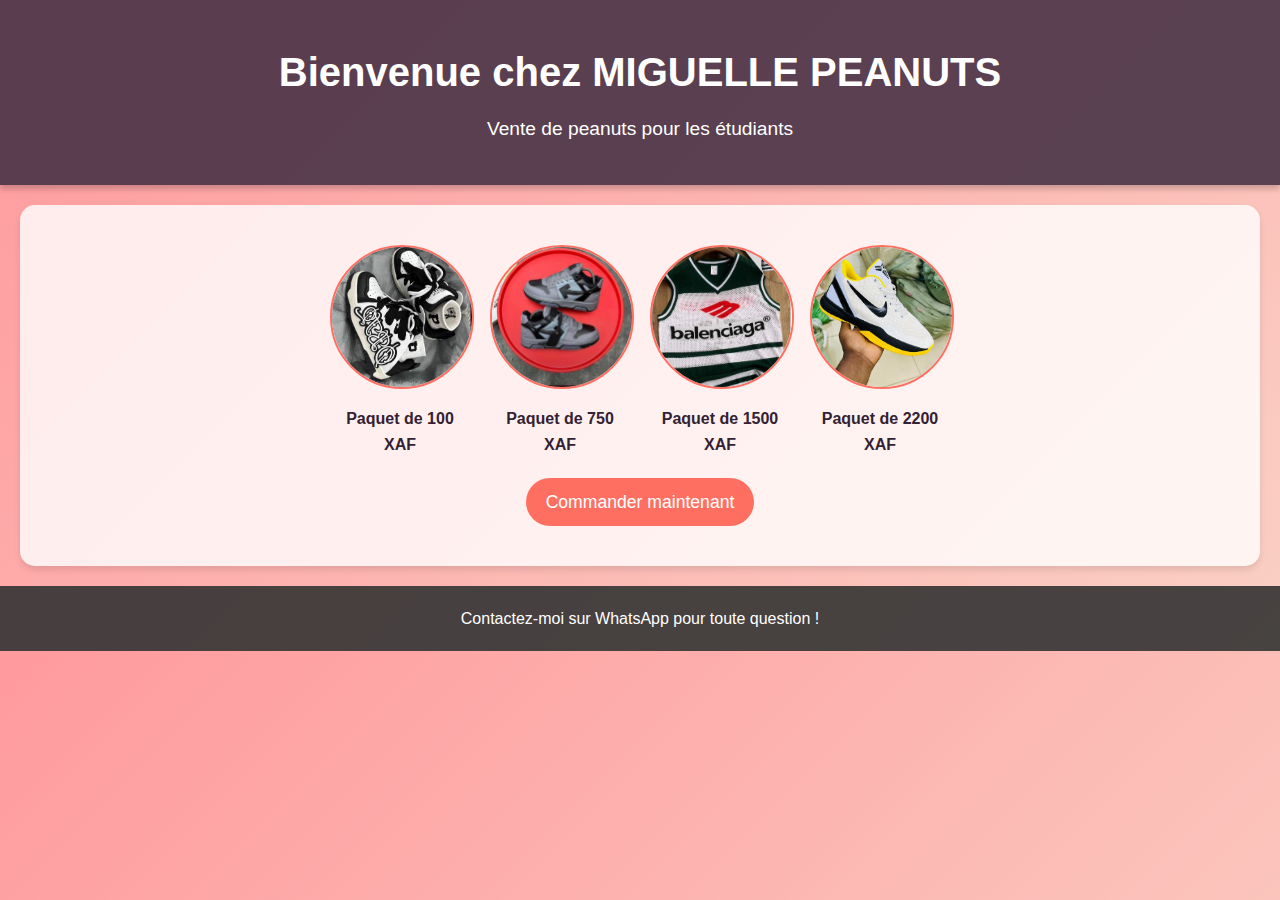
<file: index.html>
<!DOCTYPE html>
<html lang="fr">
<head>
  <meta charset="UTF-8">
  <meta name="viewport" content="width=device-width, initial-scale=1.0">
  <meta property="og:title" content="Vente de peanuts - Acceuil">
<meta property="og:description" content="Courte description de ton site">
<meta property="og:image" content="https://github.com/maelmoi/miguelle_cacahuete/blob/main/IMG-20240626-WA0036.jpg?raw=true">
<!-- <meta property="og:url" content="https://ton-site.com"> -->
<meta property="og:type" content="website">
  <title>Vente de Peanuts - Accueil</title>
  <link rel="stylesheet" href="styles.css">
</head>
<body>
  <header>
    <h1>Bienvenue chez MIGUELLE PEANUTS</h1>
    <p>Vente de peanuts pour les étudiants </p>
  </header>

  <section id="presentation">
    <div class="produits-container">
      <div class="produit-cercle" data-prix="100">
        <img src="num1.jpg" alt="Paquet de 100 XAF">
        <p>Paquet de 100 XAF</p>
      </div>
      <div class="produit-cercle" data-prix="750">
        <img src="IMG-20240626-WA0007.jpg" alt="Paquet de 750 XAF">
        <p>Paquet de 750 XAF</p>
      </div>
      <div class="produit-cercle" data-prix="1500">
        <img src="IMG-20240626-WA0036.jpg" alt="Paquet de 1500 XAF">
        <p>Paquet de 1500 XAF</p>
      </div>
      <div class="produit-cercle" data-prix="2200">
        <img src="nu2.jpg" alt="Paquet de 2200 XAF">
        <p>Paquet de 2200 XAF</p>
      </div>
    </div>
    <a href="commander.html" class="btn" >Commander maintenant</a>
  </section>

  <footer>
    <p>Contactez-moi sur WhatsApp pour toute question !</p>
  </footer>
</body>
</html>
</file>
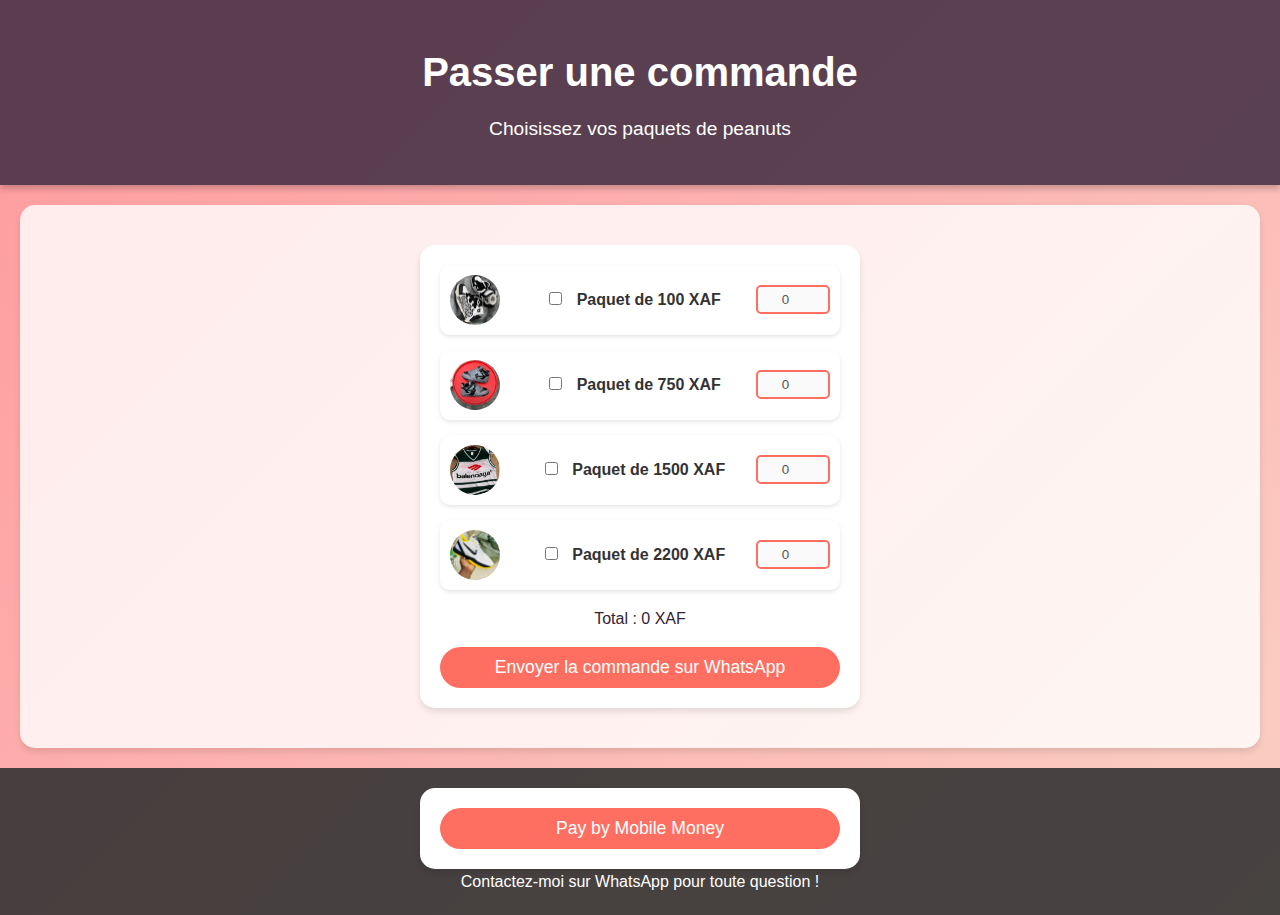
<file: commander.html>
<!DOCTYPE html>
<html lang="fr">
<head>
  <meta charset="UTF-8">
  <meta name="viewport" content="width=device-width, initial-scale=1.0">
  <title>Vente de Peanuts - Commander</title>
  <link rel="stylesheet" href="styles.css">
</head>
<body>
  <header>
    <h1>Passer une commande</h1>
    <p>Choisissez vos paquets de peanuts</p>
  </header>

  <section id="commander">
    <form id="commande-form">
      <div class="produit">
        <img src="num1.jpg" alt="Paquet de 100 XAF">
        <label>
          <input type="checkbox" class="produit-checkbox" data-prix="100">
          Paquet de 100 XAF
        </label>
        <input type="number" class="quantite" min="0" value="0" disabled>
      </div>
      <div class="produit">
        <img src="IMG-20240626-WA0007.jpg" alt="Paquet de 750 XAF">
        <label>
          <input type="checkbox" class="produit-checkbox" data-prix="750">
          Paquet de 750 XAF
        </label>
        <input type="number" class="quantite" min="0" value="0" disabled>
      </div>
      <div class="produit">
        <img src="IMG-20240626-WA0036.jpg" alt="Paquet de 1500 XAF">
        <label>
          <input type="checkbox" class="produit-checkbox" data-prix="1500">
          Paquet de 1500 XAF
        </label>
        <input type="number" class="quantite" min="0" value="0" disabled>
      </div>
      <div class="produit">
        <img src="nu2.jpg" alt="Paquet de 2200 XAF">
        <label>
          <input type="checkbox" class="produit-checkbox" data-prix="2200">
          Paquet de 2200 XAF
        </label>
        <input type="number" class="quantite" min="0" value="0" disabled>
      </div>
      <p>Total : <span id="total">0</span> XAF</p>
      <button type="submit">Envoyer la commande sur WhatsApp</button>
    </form>
  </section>

  <footer>
    <form action="" method="get" data-monetbil="form"><button class="" type="submit">Pay by Mobile Money</button></form>
    <p>Contactez-moi sur WhatsApp pour toute question !</p>
  </footer>

  <script src="script.js"></script>
  <script type="text/javascript" src="https://fr.monetbil.com/widget/v2/monetbil.min.js"></script>
</body>
</html>
</file>
<file: styles.css>
body {
  font-family: 'Arial', sans-serif;
  margin: 0;
  padding: 0;
  background: linear-gradient(135deg, #ff9a9e 0%, #fad0c4 100%);
  color: #323;
  line-height: 1.6;
}

header {
  background: rgba(72, 51, 70, 0.9);
  color: #fff;
  padding: 40px 20px;
  text-align: center;
  box-shadow: 0 4px 6px rgba(0, 0, 0, 0.2);
}

header h1 {
  font-size: 2.5rem;
  margin: 0;
  animation: fadeIn 2s ease-in-out;
}

header p {
  font-size: 1.2rem;
  margin: 10px 0 0;
  animation: fadeIn 2.5s ease-in-out;
}

@keyframes fadeIn {
  from { opacity: 0; }
  to { opacity: 1; }
}

#presentation {
  text-align: center;
  padding: 40px 20px;
  background: rgba(255, 255, 255, 0.8);
  margin: 20px;
  border-radius: 15px;
  box-shadow: 0 4px 6px rgba(0, 0, 0, 0.1);
  animation: slideIn 1.5s ease-in-out;
}

@keyframes slideIn {
  from { transform: translateY(50px); opacity: 0; }
  to { transform: translateY(0); opacity: 1; }
}

.produits-container {
  display: flex;
  justify-content: center;
  gap: 20px;
  flex-wrap: wrap;
  margin-bottom: 20px;
}

.produit-cercle {
  text-align: center;
  width: 140px;
}

.produit-cercle img {
  width: 100%;
  height: 140px;
  border-radius: 100%;
  object-fit: cover;
  border: 2px solid #ff6f61;
  transition: transform 0.3s ease, border-color 0.3s ease;
}

.produit-cercle img:hover {
  transform: scale(1.1);
  border-color: #ff3b2f;
}

.produit-cercle p {
  margin: 10px 0 0;
  font-weight: bold;
}

.btn {
  display: inline-block;
  padding: 10px 20px;
  background: #ff6f61;
  color: #fff;
  text-decoration: none;
  border-radius: 25px;
  transition: background 0.3s ease, transform 0.3s ease;
  font-size: 1.1rem;
}

.btn:hover {
  background: #ff3b2f;
  transform: translateY(-3px);
}

#commander {
  padding: 40px 20px;
  text-align: center;
  background: rgba(255, 255, 255, 0.8);
  margin: 20px;
  border-radius: 15px;
  box-shadow: 0 4px 6px rgba(0, 0, 0, 0.1);
  animation: slideIn 1.5s ease-in-out;
}

form {
  max-width: 400px;
  margin: 0 auto;
  padding: 20px;
  background: #fff;
  border-radius: 15px;
  box-shadow: 0 4px 6px rgba(0, 0, 0, 0.1);
}

.produit {
  display: flex;
  justify-content: space-between;
  align-items: center;
  margin-bottom: 15px;
  padding: 10px;
  background: #fff;
  border-radius: 10px;
  box-shadow: 0 2px 4px rgba(0, 0, 0, 0.1);
  transition: transform 0.3s ease, box-shadow 0.3s ease;
}

.produit:hover {
  transform: translateY(-3px);
  box-shadow: 0 4px 8px rgba(0, 0, 0, 0.2);
}

.produit img {
  width: 50px;
  height: 50px;
  border-radius: 50%;
  object-fit: cover;
  margin-right: 10px;
}

.produit label {
  flex: 1;
  font-weight: bold;
  color: #333;
}

.produit input[type="number"] {
  width: 60px;
  padding: 5px;
  border: 2px solid #ff6f61;
  border-radius: 5px;
  text-align: center;
  transition: border-color 0.3s ease;
}

.produit input[type="number"]:focus {
  border-color: #ff3b2f;
  outline: none;
}

.produit input[type="checkbox"] {
  margin-right: 10px;
}

form button {
  width: 100%;
  padding: 10px;
  background: #ff6f61;
  color: #fff;
  border: none;
  border-radius: 25px;
  cursor: pointer;
  font-size: 1.1rem;
  transition: background 0.3s ease, transform 0.3s ease;
}

form button:hover {
  background: #ff3b2f;
  transform: translateY(-3px);
}

footer {
  text-align: center;
  padding: 20px;
  background: rgba(51, 51, 51, 0.9);
  color: #fff;
  margin-top: 20px;
}

footer p {
  margin: 0;
  font-size: 1rem;
}
</file>
